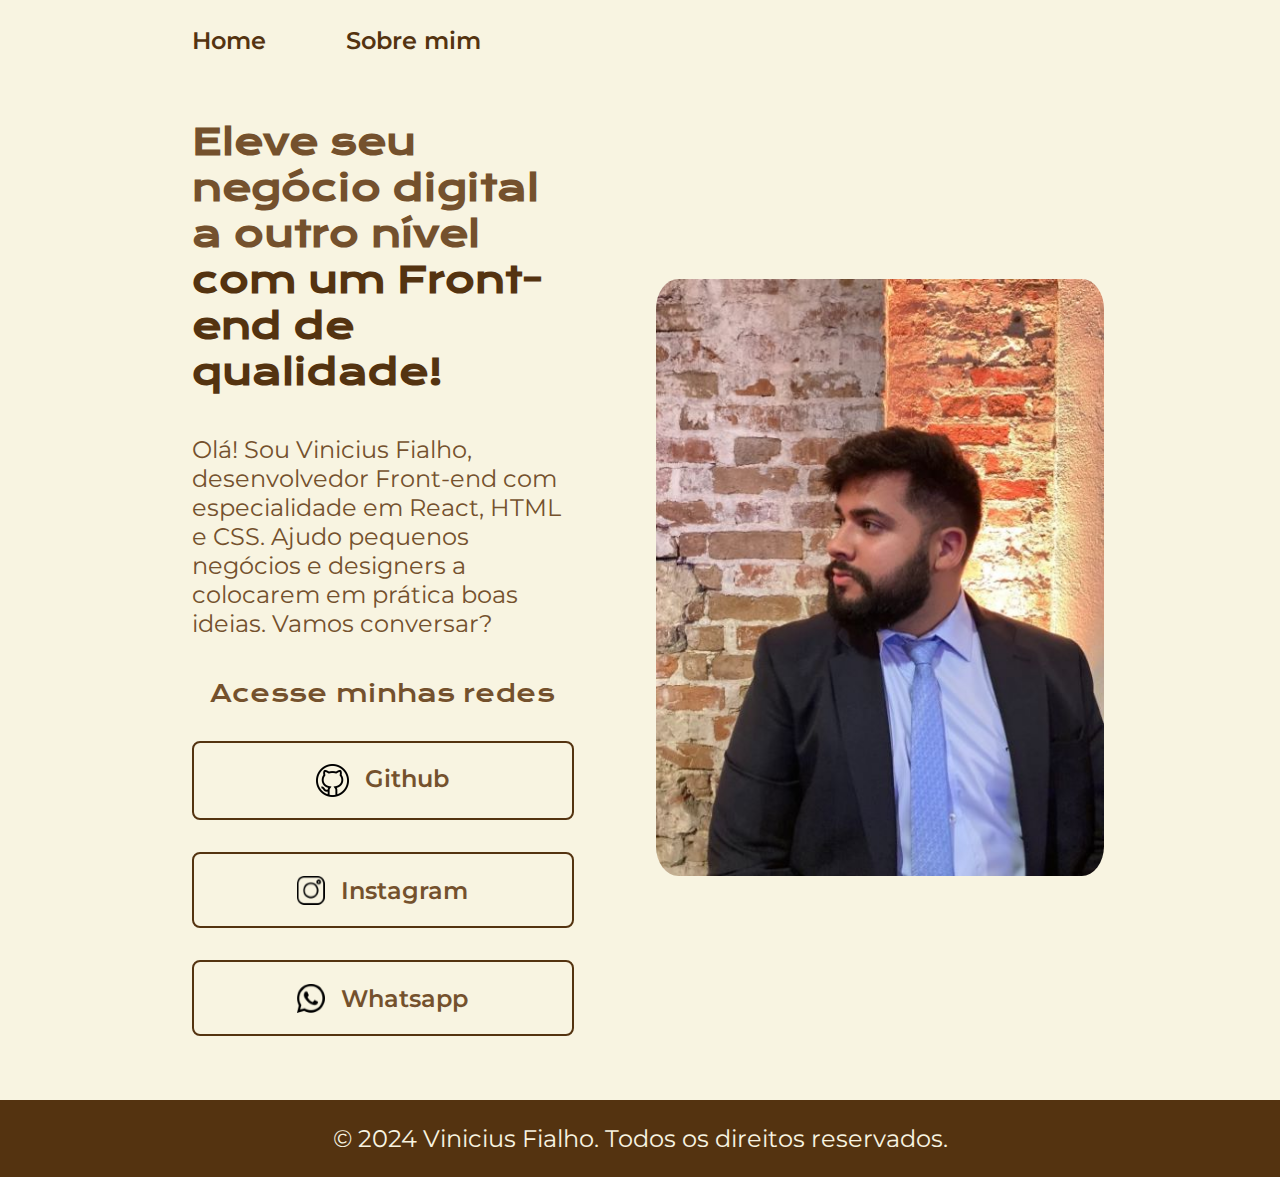
<file: index.html>
<!DOCTYPE html>
<html lang="pt-br">

<head>
    <meta charset="UTF-8">
    <meta http-equiv="X-UA-Compatible" content="IE=edge">
    <meta name="viewport" content="width=device-width, initial-scale=1.0">
    <title>Portifolio</title>
    <link rel="stylesheet" href="./styles/style.css">
</head>


<body>
    <header class="cabecalho">
        <nav class="cabecalho__menu">
            <a class="cabecalho__menu__link" href="index.html">Home</a>
            <a class="cabecalho__menu__link" href="about.html">Sobre mim</a>
        </nav>
    </header>
    
    <main class="apresentacao">
        <section class="apresentacao__conteudo">
            <h1 class="apresentacao__conteudo__titulo">Eleve seu negócio digital a outro nível<strong 
            class="titulo-destaque"> com um Front-end de qualidade!
            </strong></h1>
            <p class="apresentacao__conteudo__texto">Olá! Sou Vinicius Fialho, desenvolvedor
            Front-end com especialidade em React, HTML e
            CSS. Ajudo pequenos negócios e designers a
            colocarem em prática boas ideias. Vamos
            conversar?</p>
            <div class="apresentacao__links">
                <h2 class="apresentacao__links__subtitulo">Acesse minhas redes</h2>
                <a class="apresentacao__links__link" href="https://github.com/fialhovinicius">
                    <img src="./assets/github.png">
                    Github
                </a>
                <a class="apresentacao__links__link" href="https://instagram.com/fialhovinicius">
                    <img src="./assets/instagram.png">
                    Instagram
                </a>
                <a class="apresentacao__links__link" href="tel:+5581998983860">
                    <img src="./assets/whatsapp.png">
                    Whatsapp
                </a>
            </div>
        </section>
        <img class="apresentacao__imagem" src="./assets/Imagem.jpg" alt="Foto formal Vinicius Fialho">
    </main>
    <footer class="rodape">
        <p>&copy; 2024 Vinicius Fialho. Todos os direitos reservados.</p>
    </footer>
</body>

</html>
</file>
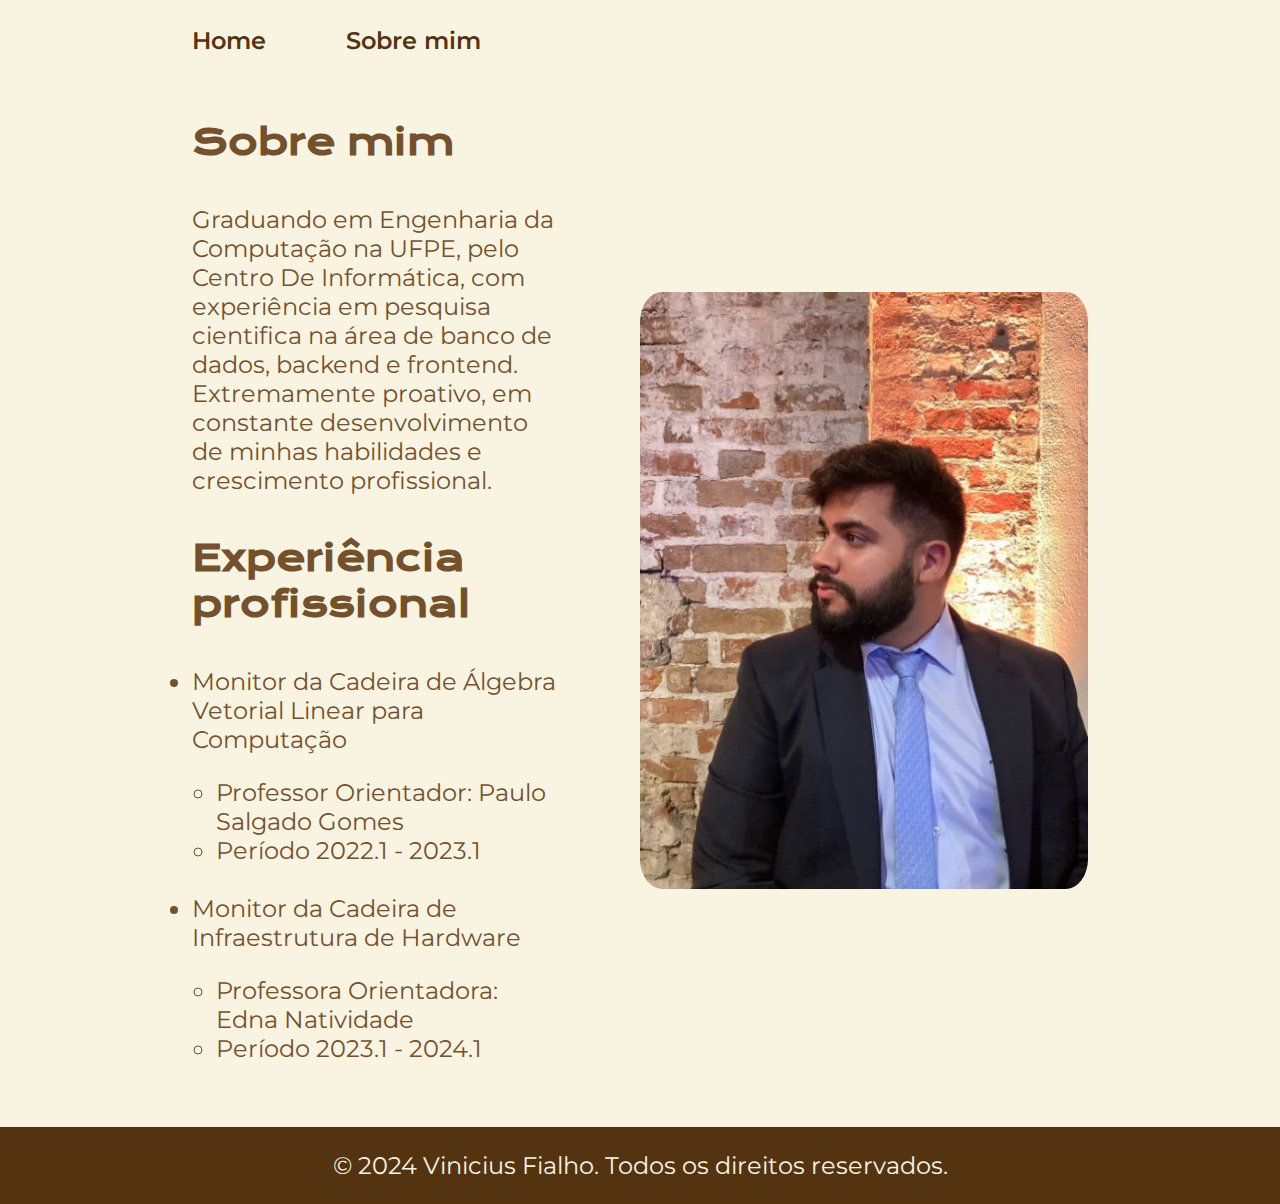
<file: about.html>
<!DOCTYPE html>
<html lang="pt-br">

<head>
    <meta charset="UTF-8">
    <meta http-equiv="X-UA-Compatible" content="IE=edge">
    <meta name="viewport" content="width=device-width, initial-scale=1.0">
    <title>Sobre mim</title>
    <link rel="stylesheet" href="./styles/style.css">
</head>


<body>
    <header class="cabecalho">
        <nav class="cabecalho__menu">
            <a class="cabecalho__menu__link" href="index.html">Home</a>
            <a class="cabecalho__menu__link" href="about.html">Sobre mim</a>
        </nav>
    </header>

    <main class="apresentacao">
        <section class="apresentacao__conteudo">
            <h1 class="apresentacao__conteudo__titulo">Sobre mim</h1>
            <p class="apresentacao__conteudo__texto">Graduando em Engenharia da Computação na UFPE, pelo Centro De Informática, com experiência em pesquisa cientifica na área de banco de dados, backend e frontend. Extremamente
                proativo, em constante desenvolvimento de minhas habilidades e crescimento
                profissional.</p>
            <h2 class="apresentacao__sobremim">Experiência profissional</h2>
            <section class="apresentacao__sobremim__texto">
                <ul>
                    <li>Monitor da Cadeira de Álgebra Vetorial Linear para Computação
                        <ul class="apresentacao__conteudo__texto tab">
                                <li>Professor Orientador: Paulo Salgado Gomes</li>
                                <li>Período 2022.1 - 2023.1</li>     
                        </ul>
                    </li>
                    <br>
                    <li>Monitor da Cadeira de Infraestrutura de Hardware
                        <ul class="apresentacao__conteudo__texto tab">  
                            <li>Professora Orientadora: Edna Natividade</li>
                            <li>Período 2023.1 - 2024.1</li>
                        </ul>
                    </li>
                </ul>
            </section>
            
        </section>
        <img class="apresentacao__imagem" src="/assets/Imagem.jpg" alt="Foto formal Vinicius Fialho">
    
    </main>
    <footer class="rodape">
        <p>&copy; 2024 Vinicius Fialho. Todos os direitos reservados.</p>
    </footer>
</body>
</html>
</file>
<file: styles/style.css>
@import url('https://fonts.googleapis.com/css2?family=Krona+One&family=Montserrat:wght@400;600&display=swap');

:root{
    --cor-primaria: #F8F4E1;
    --cor-secundaria: #74512D;
    --cor-terciaria: #543310;   
    --cor-hover: #AF8F6F;

    --fonte-primaria: 'Krona One', 'sans-serif';
    --fonte-secundaria: 'Montserrat', 'sans-serif'
 }

*{
    margin: 0;
    padding: 0;
}

body{
    box-sizing: border-box;
    background-color: var(--cor-primaria);
    color: var(--cor-secundaria);
}
.cabecalho{
    padding: 2% 0% 0% 15%;
}
.cabecalho__menu{
    display: flex;
    gap: 5rem;
}
.cabecalho__menu__link{
    font-family: var(--fonte-secundaria);
    font-size: 1.5rem;
    font-weight: 600;
    color: var(--cor-terciaria);
    text-decoration: none;
}
.apresentacao{
    padding: 5% 15%;
    display: flex;
    align-items: center;
    justify-content: space-between;
    gap: 82px;
}
.apresentacao__conteudo{
    width: 50%;
    display: flex;
    flex-direction: column;
    gap: 2.5rem;  
}

.apresentacao__conteudo__titulo{
    font-size: 2.25rem;
    font-family: var(--fonte-primaria);
}
.titulo-destaque{
    color: var(--cor-terciaria);
}
.apresentacao__conteudo__texto{
    font-size: 1.5rem;
    font-family: var(--fonte-secundaria);
}

.apresentacao__imagem{
    border-radius: 5%;
    width: 50%;
}

.apresentacao__sobremim{
    font-family: var(--fonte-primaria);
    font-size: 2.25rem;
}

.tab{
    padding-top: 1em;
    padding-left: 1em;
}


.apresentacao__sobremim__texto{
    font-family: var(--fonte-secundaria);
    font-size: 1.5rem;
}

.apresentacao__links{
    display: flex;
    flex-direction: column;
    justify-content: space-between;
    align-items: center;
    gap: 2rem;
}
.apresentacao__links__subtitulo{
    font-family: var(--fonte-primaria);
    font-weight: 400;
    font-size: 1.5rem;
}
.apresentacao__links__link{
    /* background-color: var(--cor-terciaria); */
    display: flex;
    justify-content: center;
    gap: 1rem;
    border: 2px solid var(--cor-terciaria);
    width: 23.62rem;
    text-align: center;
    border-radius: 0.5rem;
    font-size: 1.5rem;
    font-weight: 600;
    padding: 1.34rem 0;
    text-decoration: none;
    color: var(--cor-secundaria);
    font-family: var(--fonte-secundaria);
}
.apresentacao__links__link:hover{
    background-color: var(--cor-hover);
}
.rodape{
    color: var(--cor-primaria);
    background-color: var(--cor-terciaria);
    padding: 1.5rem;
    text-align: center;
    font-family: var(--fonte-secundaria);
    font-size: 1.5rem;
    font-weight: 400;
}

@media (max-width: 1200px) {

    .cabecalho{
        padding: 10%;
    }

    .cabecalho__menu{
        justify-content: center;
    }

    .apresentacao{
        flex-direction: column-reverse;
    }

    .apresentacao__conteudo{
        width: auto;
    }
    
}
</file>
